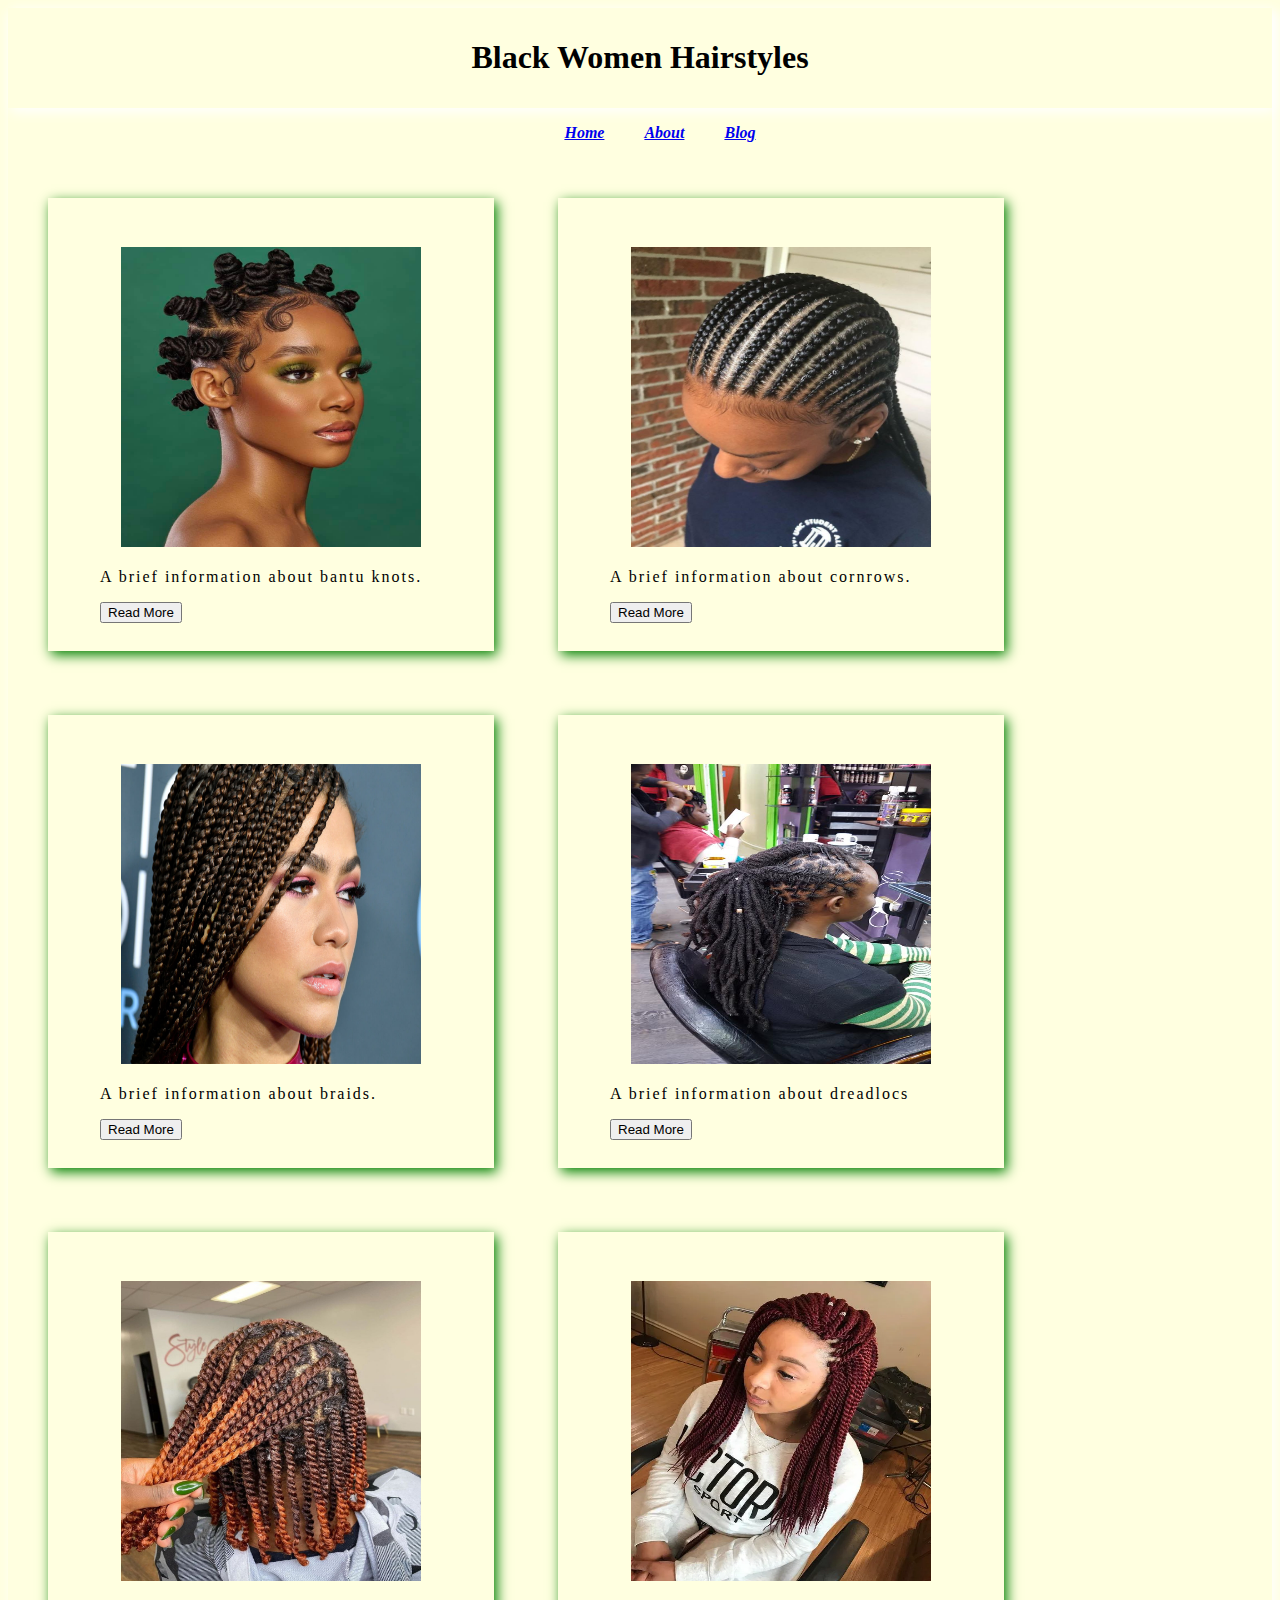
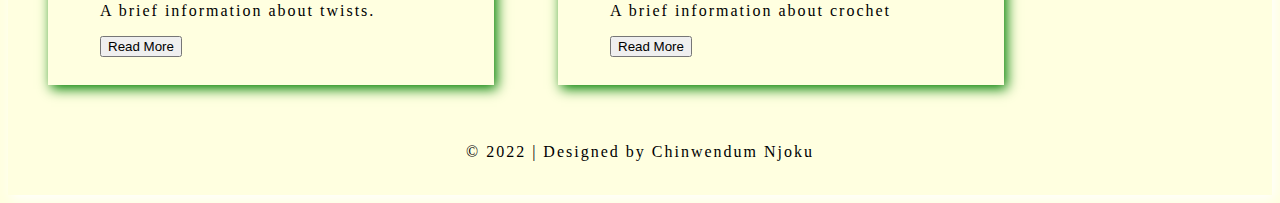
<file: index.html>
<!DOCTYPE html>
<html lang="en">
    <head> 
        <meta charset="utf-8">
        <title> African Hairstyles </title>
        <link href="css/style.css" rel="stylesheet">
    </head>
    <body>
        <header>
            <h1> Black Women Hairstyles </h1>
        </header>
        
        <nav class="B-nav">
            <ul id="navBar">
                <li>
                  <strong> <a href="./index.html"> Home </a> </strong>
                </li>
            </ul> 

            <ul id="navBar">
                <li>
                  <strong> <a href="./html/about.html"> About </a> </strong>
                </li>
            </ul> 

            <ul id="navBar">
                <li>
                  <strong> <a href="./html/post.html"> Blog </a> </strong>
                </li>
            </ul> 
            
        </nav>

        <div class="cards">
            <div class="hairCard">
                <figure> 
                    <img src="./images/B.jpeg" alt="Bantu knots">
                    <p> A brief information about bantu knots.</p>
                    <a href="./html/post.html">
                        <button> Read More </button>
                    </a>
                </figure>
            </div>

            <div class="hairCard">
                <figure> 
                    <img src="./images/cornrows.jpg" alt=" Corn-rows">
                    <p> A brief information about cornrows. </p>
                    <a href="./html/post.html">
                        <button> Read More </button>
                    </a>
                </figure>
            </div>

            <div class="hairCard">
                <figure> 
                    <img src="./images/Braids.jpg" alt="Braids">
                    <p>A brief information about braids.</p>
                    <a href="./html/post.html">
                        <button> Read More </button>
                    </a>
                </figure>
            </div>

            <div class="hairCard">
                <figure> 
                    <img src="./images/Dread.jpg" alt="Dreadlocs">
                    <p>A brief information about dreadlocs</p>
                    <a href="./html/post.html">
                        <button> Read More </button>
                    </a>
                </figure>
            </div>

            <div class="hairCard">
                <figure> 
                    <img src="./images/twist-hairstyle.jpg" alt="twist-hairstyle">
                    <p>A brief information about twists.</p>
                    <a href="./html/post.html">
                        <button> Read More </button>
                    </a>
                </figure>
            </div>

            <div class="hairCard">
                <figure> 
                    <img src="./images/Crochet-braids.jpg" alt="Crochet">
                    <p>A brief information about crochet</p>
                    <a href="./html/post.html">
                        <button> Read More </button>
                    </a>
                </figure>
            </div>
            <footer id="footer">
                <div class="homeFooter">
                     <p id="copyright"> &copy; 2022 | Designed by Chinwendum Njoku</p>      
                </div>
            </footer>
        </div>
    </body>

</html>
</file>
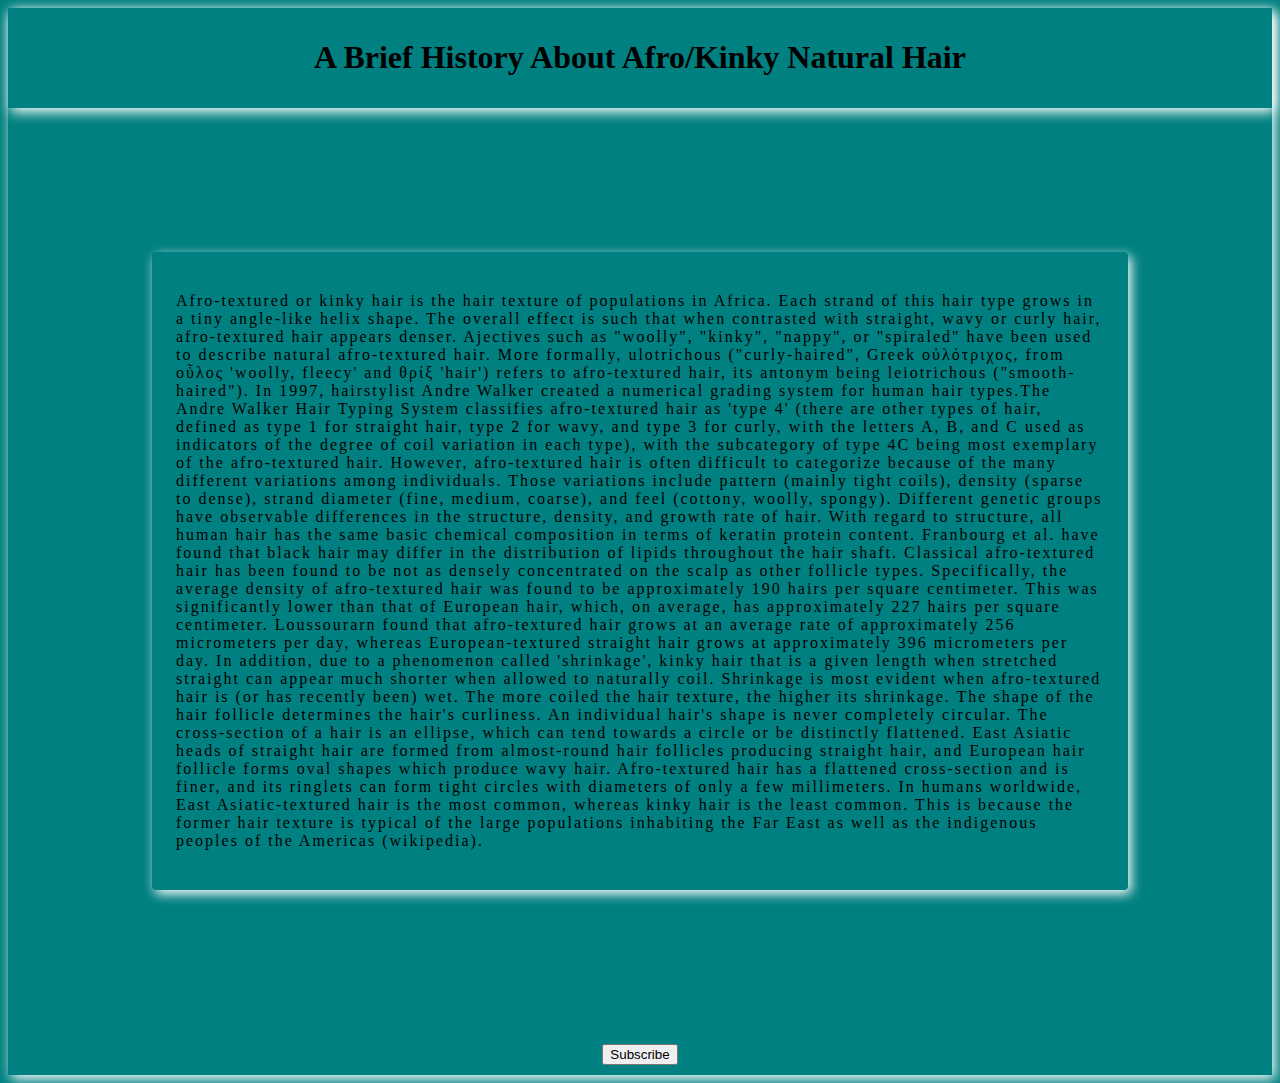
<file: html/about.html>
<!DOCTYPE html>
<html lang="en">
   <head>
        <meta charset="utf-8">
        <link href="../css/about.css" rel="stylesheet">
   </head>
   <body>
      <div class="container">
          <header>
            <h1> A Brief History About Afro/Kinky Natural Hair </h1>
          </header>

          <div class="brief-history">
            <p>
                Afro-textured or kinky hair is the hair texture of populations in Africa. Each strand of this hair type grows in a tiny angle-like helix shape. 
                The overall effect is such that when contrasted with straight, wavy or curly hair, afro-textured hair appears denser. Ajectives such as "woolly", "kinky",
               "nappy", or "spiraled" have been used to describe natural afro-textured hair. More formally, ulotrichous ("curly-haired", Greek οὐλότριχος, from οὖλος 'woolly,
               fleecy' and θρίξ 'hair') refers to afro-textured hair, its antonym being leiotrichous ("smooth-haired"). In 1997, hairstylist Andre Walker created a numerical
               grading system for human hair types.The Andre Walker Hair Typing System classifies afro-textured hair as 'type 4' (there are other types of hair, defined as
               type 1 for straight hair, type 2 for wavy, and type 3 for curly, with the letters A, B, and C used as indicators of the degree of coil variation in each type), with
               the subcategory of type 4C being most exemplary of the afro-textured hair. However, afro-textured hair is often difficult to categorize because of the many different
               variations among individuals. Those variations include pattern (mainly tight coils), density (sparse to dense), strand diameter (fine, medium, coarse), and feel (cottony, woolly, spongy).
               Different genetic groups have observable differences in the structure, density, and growth rate of hair. With regard to structure, all human hair has the same basic chemical composition in 
               terms of keratin protein content. Franbourg et al. have found that black hair may differ in the distribution of lipids throughout the hair shaft. Classical afro-textured hair has been found
               to be not as densely concentrated on the scalp as other follicle types. Specifically, the average density of afro-textured hair was found to be approximately 190 hairs per square centimeter. 
               This was significantly lower than that of European hair, which, on average, has approximately 227 hairs per square centimeter. Loussourarn found that afro-textured hair grows at an average rate 
               of approximately 256 micrometers per day, whereas European-textured straight hair grows at approximately 396 micrometers per day. In addition, due to a phenomenon called 'shrinkage', kinky 
               hair that is a given length when stretched straight can appear much shorter when allowed to naturally coil. Shrinkage is most evident when afro-textured hair is (or has recently been) wet. 
               The more coiled the hair texture, the higher its shrinkage. The shape of the hair follicle determines the hair's curliness. An individual hair's shape is never completely circular. The cross-section 
               of a hair is an ellipse, which can tend towards a circle or be distinctly flattened. East Asiatic heads of straight hair are formed from almost-round hair follicles producing straight hair, and European
               hair follicle forms oval shapes which produce wavy hair. Afro-textured hair has a flattened cross-section and is finer, and its ringlets can form tight circles with diameters of only a few millimeters. 
               In humans worldwide, East Asiatic-textured hair is the most common, whereas kinky hair is the least common. This is because the former hair texture is typical of the large populations inhabiting the Far
               East as well as the indigenous peoples of the Americas (wikipedia).
            </p>

          </div>

            <footer id="footer">
                <div class="subscribe">
                    <a href="https://www.gmail.com">
                        <button> Subscribe </button>
                    </a>
                </div>
            </footer>
        </div>
   </body>
</html>
</file>
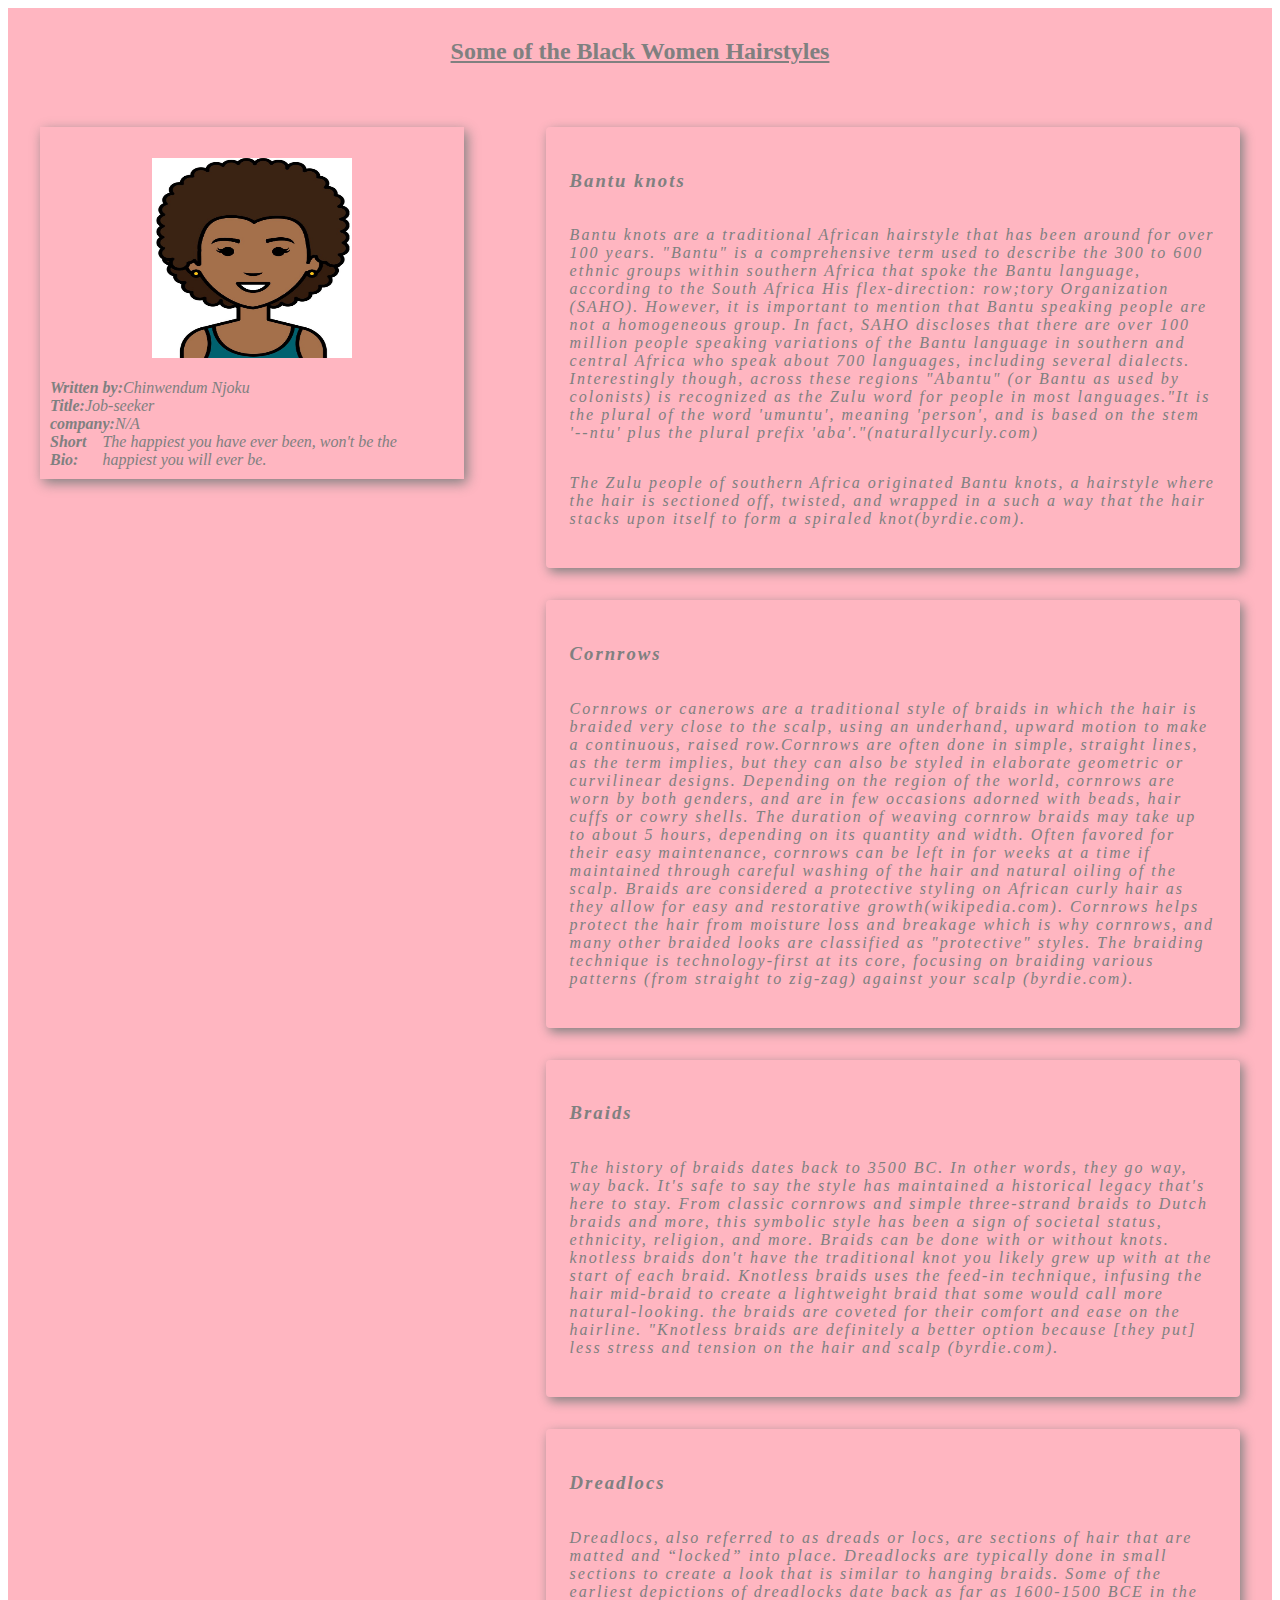
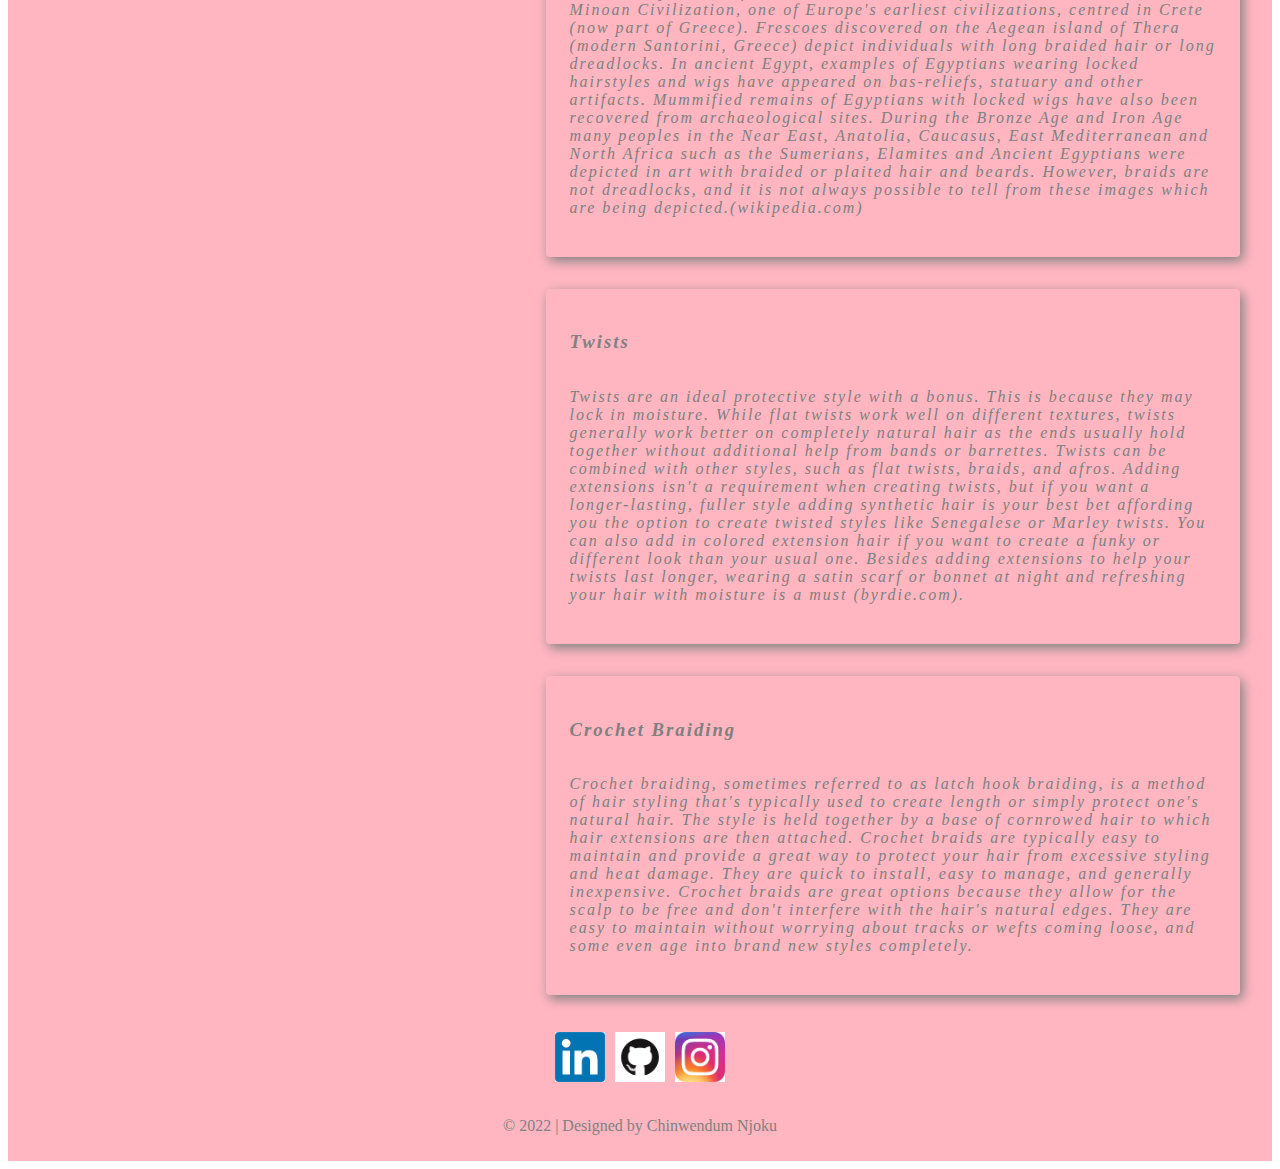
<file: html/post.html>
<!DOCTYPE html>
<html lang="en">
    <head>
        <meta charset="utf-8">
        <title> African Hairstyles </title>
        <link href="../css/post.css" rel="stylesheet">
    </head>
    <body>
        <div class="container">
            <header>
                <h2><u>Some of the Black Women Hairstyles</u></h2>
            </header>

            <!-- Added a div(grid) to both the author and the hair information -->
          <div class="grid-all">
            <div class="author-info">
                <img src="../images/Avatar.jpg" alt="avatar">
                <li> <span>Written by: </span><emphasis> Chinwendum Njoku</emphasis> </li>
                <li> <span>Title: </span> Job-seeker</li>
                <li> <span>company: </span> N/A </li>
                <li> <span>Short Bio:</span> The happiest you have ever been, won't be the happiest you will ever be. </li>
            </div>
            
            <!-- Another div to make the hair information a seperate object  -->

            <div class="hair-info">
           <div id="Bantu-knot" class="hair-information">
                <h3> Bantu knots</h3>

                    <p id="Brief-History">Bantu knots are a traditional African hairstyle that has been around for over 100 years.
                    "Bantu" is a comprehensive term used to describe the 300 to 600 ethnic groups within southern Africa that spoke 
                    the Bantu language, according to the South Africa His flex-direction: row;tory Organization (SAHO). However, it is important to mention
                    that Bantu speaking people are not a homogeneous group. In fact, SAHO discloses that there are over 100 million people
                    speaking variations of the Bantu language in southern and central Africa who speak about 700 languages, including several dialects. 
                    Interestingly though, across these regions "Abantu" (or Bantu as used by colonists) is recognized as the Zulu word for people in most 
                    languages."It is the plural of the word 'umuntu', meaning 'person', and is based on the stem '--ntu' plus the plural prefix 'aba'."(naturallycurly.com)</p>

                    <p>The Zulu people of southern Africa originated Bantu knots, 
                    a hairstyle where the hair is sectioned off, twisted, and wrapped in a such a
                    way that the hair stacks upon itself to form a spiraled knot(byrdie.com). </p>

            </div>

            <div id="cornrows" class="hair-information">
                <h3> Cornrows </h3>
               
                <p id="Brief-History"> Cornrows or canerows are a traditional style of braids in which the hair is braided very
                      close to the scalp, using an underhand, upward motion to make a continuous, raised row.Cornrows are often done in simple, straight lines, as the term implies,
                      but they can also be styled in elaborate geometric or curvilinear designs. Depending on the region of the world, cornrows are worn by both genders, and are in 
                      few occasions adorned with beads, hair cuffs or cowry shells. The duration of weaving cornrow braids may take up to about 5 hours, depending on its quantity and width.
                      Often favored for their easy maintenance, cornrows can be left in for weeks at a time if maintained through careful washing of the hair and natural oiling of the scalp.
                      Braids are considered a protective styling on African curly hair as they allow for easy and restorative growth(wikipedia.com). Cornrows helps protect the hair from moisture
                      loss and breakage which is why cornrows, and many other braided looks are classified as "protective" styles. The braiding technique is technology-first at its core, focusing
                      on braiding various patterns (from straight to zig-zag) against your scalp (byrdie.com).</p>

            </div>

            <div id="knotless-braids" class="hair-information">
                <h3> Braids </h3>
               
                <p id="Brief-History"> The history of braids dates back to 3500 BC. In other words, they go way, way back. It's safe to say the style has maintained a historical legacy that's here to stay. 
                    From classic cornrows and simple three-strand braids to Dutch braids and more, this symbolic style has been a sign of societal status, ethnicity, religion, and more. Braids can be done 
                    with or without knots. knotless braids don't have the traditional knot you likely grew up with at the start of each braid. Knotless braids uses the feed-in technique, infusing the hair 
                    mid-braid to create a lightweight braid that some would call more natural-looking. the braids are coveted for their comfort and ease on the hairline. "Knotless braids are definitely a
                    better option because [they put] less stress and tension on the hair and scalp (byrdie.com).</p>
            </div>

            <div id="dreadlocs" class="hair-information">
                <h3> Dreadlocs </h3>
              
                <p id="Brief-History"> Dreadlocs, also referred to as dreads or locs, are sections of hair that are matted and “locked” into place. Dreadlocks are typically done in small sections to 
                    create a look that is similar to hanging braids. Some of the earliest depictions of dreadlocks date back as far as 1600-1500 BCE in the Minoan Civilization, one of Europe's earliest
                    civilizations, centred in Crete (now part of Greece). Frescoes discovered on the Aegean island of Thera (modern Santorini, Greece) depict individuals with long braided hair or long
                    dreadlocks. In ancient Egypt, examples of Egyptians wearing locked hairstyles and wigs have appeared on bas-reliefs, statuary and other artifacts. Mummified remains of Egyptians with 
                    locked wigs have also been recovered from archaeological sites. During the Bronze Age and Iron Age many peoples in the Near East, Anatolia, Caucasus, East Mediterranean and North Africa
                    such as the Sumerians, Elamites and Ancient Egyptians were depicted in art with braided or plaited hair and beards. However, braids are not dreadlocks, and it is not always possible to 
                    tell from these images which are being depicted.(wikipedia.com)</p>
            </div>

            <div id="twist" class="hair-information">
                <h3> Twists </h3>
               
                <p id="Brief-History">Twists are an ideal protective style with a bonus. This is because they may lock in moisture. While flat twists work well on different textures, twists generally work better on completely 
                    natural hair as the ends usually hold together without additional help from bands or barrettes. Twists can be combined with other styles, such as flat twists, braids, and afros. Adding extensions
                    isn't a requirement when creating twists, but if you want a longer-lasting, fuller style adding synthetic hair is your best bet affording you the option to create twisted styles like Senegalese or
                    Marley twists. You can also add in colored extension hair if you want to create a funky or different look than your usual one. Besides adding extensions to help your twists last longer, wearing a
                    satin scarf or bonnet at night and refreshing your hair with moisture is a must (byrdie.com). </p>
            </div>

            <div id="crochet" class="hair-information">
                <h3>Crochet Braiding </h3>
                <p id="Brief-History">Crochet braiding, sometimes referred to as latch hook braiding, is a method of hair styling that's typically used to create length or simply protect one's natural hair. 
                    The style is held together by a base of cornrowed hair to which hair extensions are then attached. Crochet braids are typically easy to maintain and provide a great way to protect your hair 
                    from excessive styling and heat damage. They are quick to install, easy to manage, and generally inexpensive. Crochet braids are great options because they allow for the scalp to be free and
                    don't interfere with the hair's natural edges. They are easy to maintain without worrying about tracks or wefts coming loose, and some even age into brand new styles completely. </p>
            </div>
        </div>
      
        </div>

            <div class="social-sharing">
                <li>    
                    <a href="https://www.linkedin.com/in/chinwendum-njoku-675565129/"> <img src="../images/linkedin.jpg" alt="linkedin"></a>
                </li>
            
                <li>
                    <a href="https://github.com/ChinweCodes"><img src="../images/github.jpg" alt="github"></a>
                </li>

                <li>
                    <a href="https://instagram.com/chinwe.njoku_"><img src="../images/instagram.jpg" alt="instagram"></a>
                </li>
            </div>

            <footer id="footer">
                <div class="blogFooter">    
                    <p id="copyright"> &copy; 2022 | Designed by Chinwendum Njoku</p>
                </div>
            </footer>
    </div>
    </body>
</file>
<file: css/style.css>
@import "about.css";
@import "post.css";


  body {
    background-color: lightyellow

}

/* .cards{
  display: grid;
  grid-template-columns: 1fr 1fr 1fr 1fr 1fr 1fr ;
  grid-template-areas: 1fr 1fr 1fr 1fr 1fr 1fr ;
  grid-template-areas: 
  "header header header header "
  "B-nav B-nav B-nav B-nav"
   "hairCard hairCard hairCard"
   "hairCard hairCard hairCard"

} */

h1{
  text-align: center;
  color: black;
  margin-left: auto;  
  margin-right: auto;  
}

.B-nav {
    display:flex;
    flex-direction: row;
    width: 50px;
    height: 50px;
    margin-left: auto;  
    margin-right: auto; 
    align-items: center;
    justify-content: center;
    width: 50px;
    height: 50px;
}

img {
   display:flex;
    width: 300px;
  	height: 300px;
    margin: 1em;
    border: 5px solid lightyellow; 
    
  	
}


.cards {
  display: flex;
  flex-direction: row;
  padding: 0.5rem;
  text-decoration: none;
  border-radius: 4px;
  font-weight: 300;
  letter-spacing: 2px;
  max-width: 100vw;
  flex-wrap: wrap; 

}

.hairCard {
  display: flex;
  flex-direction: row;
  align-items: center;
  justify-content: space-evenly;
  justify-items: start;
  padding: 12px;
  margin: 2rem;
  box-shadow: 3px 4px 12px green;
}

#footer {
  padding: 10px;
  text-align: center;
  border: 5px;
  color: black;
  margin-left: auto;  
  margin-right: auto;  
}
</file>
<file: css/about.css>
body{
    background-color: teal;
    box-shadow: 3px 4px 12px white;
    
}

header {
    padding: 10px;
    text-align: center;
    border: 5px;
    box-shadow: 3px 4px 12px white;
    
    
    
  }

  .brief-history {
    display: flex;
    padding: 24px;
    margin: 9rem;
    border-radius: 4px;
    font-weight: 400;
    letter-spacing: 2px; 
    box-shadow: 3px 4px 12px white;
  }

  #footer {
    padding: 10px;
    text-align: center;
    border: 5px;
    margin-left: auto;  
    margin-right: auto;  
    
  }
</file>
<file: css/post.css>
.container{
  background-color: lightpink;
}

.grid-all{
display: grid;
grid-template-columns: auto 60%;
}


.author-info {
  height: fit-content;
  width: 80%;
  flex-direction: column;
  border: 2px;
  color: gray;
  margin: 2rem;
  padding: 10px;
  justify-content: space-between;
  box-shadow: 3px 4px 12px gray; 
 

}

.author-info img {
  width: 200px;
  height: 200px;
  margin: 1em;
  border: 5px solid lightpink; 
  display: block;
  margin-left: auto;
  margin-right: auto; 
}
header {
  padding: 10px;
  text-align: center;
  border: 5px;
  color: gray;
  
}

span {
  font-weight: bold;
}

li{
  display: flex;
  list-style-type: none;
  font-style: italic;
  flex-direction: row;
}

.hair-information {
  display: flex;
  flex-direction: column;
  padding: 24px;
  margin: 2rem;
  color: gray;
  border-radius: 4px;
  font-style: italic;
  font-weight: 300;
  letter-spacing: 2px;
  box-shadow: 3px 4px 12px gray;  
  
 
   
}

.social-sharing {
  display:flex;
  flex-direction: row;
  margin-left: auto;  
  margin-right: auto; 
  justify-content: center;
}  

.social-sharing img {
  width: 50px;
  height: 50px;
  border: 5px solid lightpink;
   
  
} 


#footer {
  padding: 10px;
  text-align: center;
  border: 5px;
  color: gray;
  margin-left: auto;  
  margin-right: auto;
}
</file>
